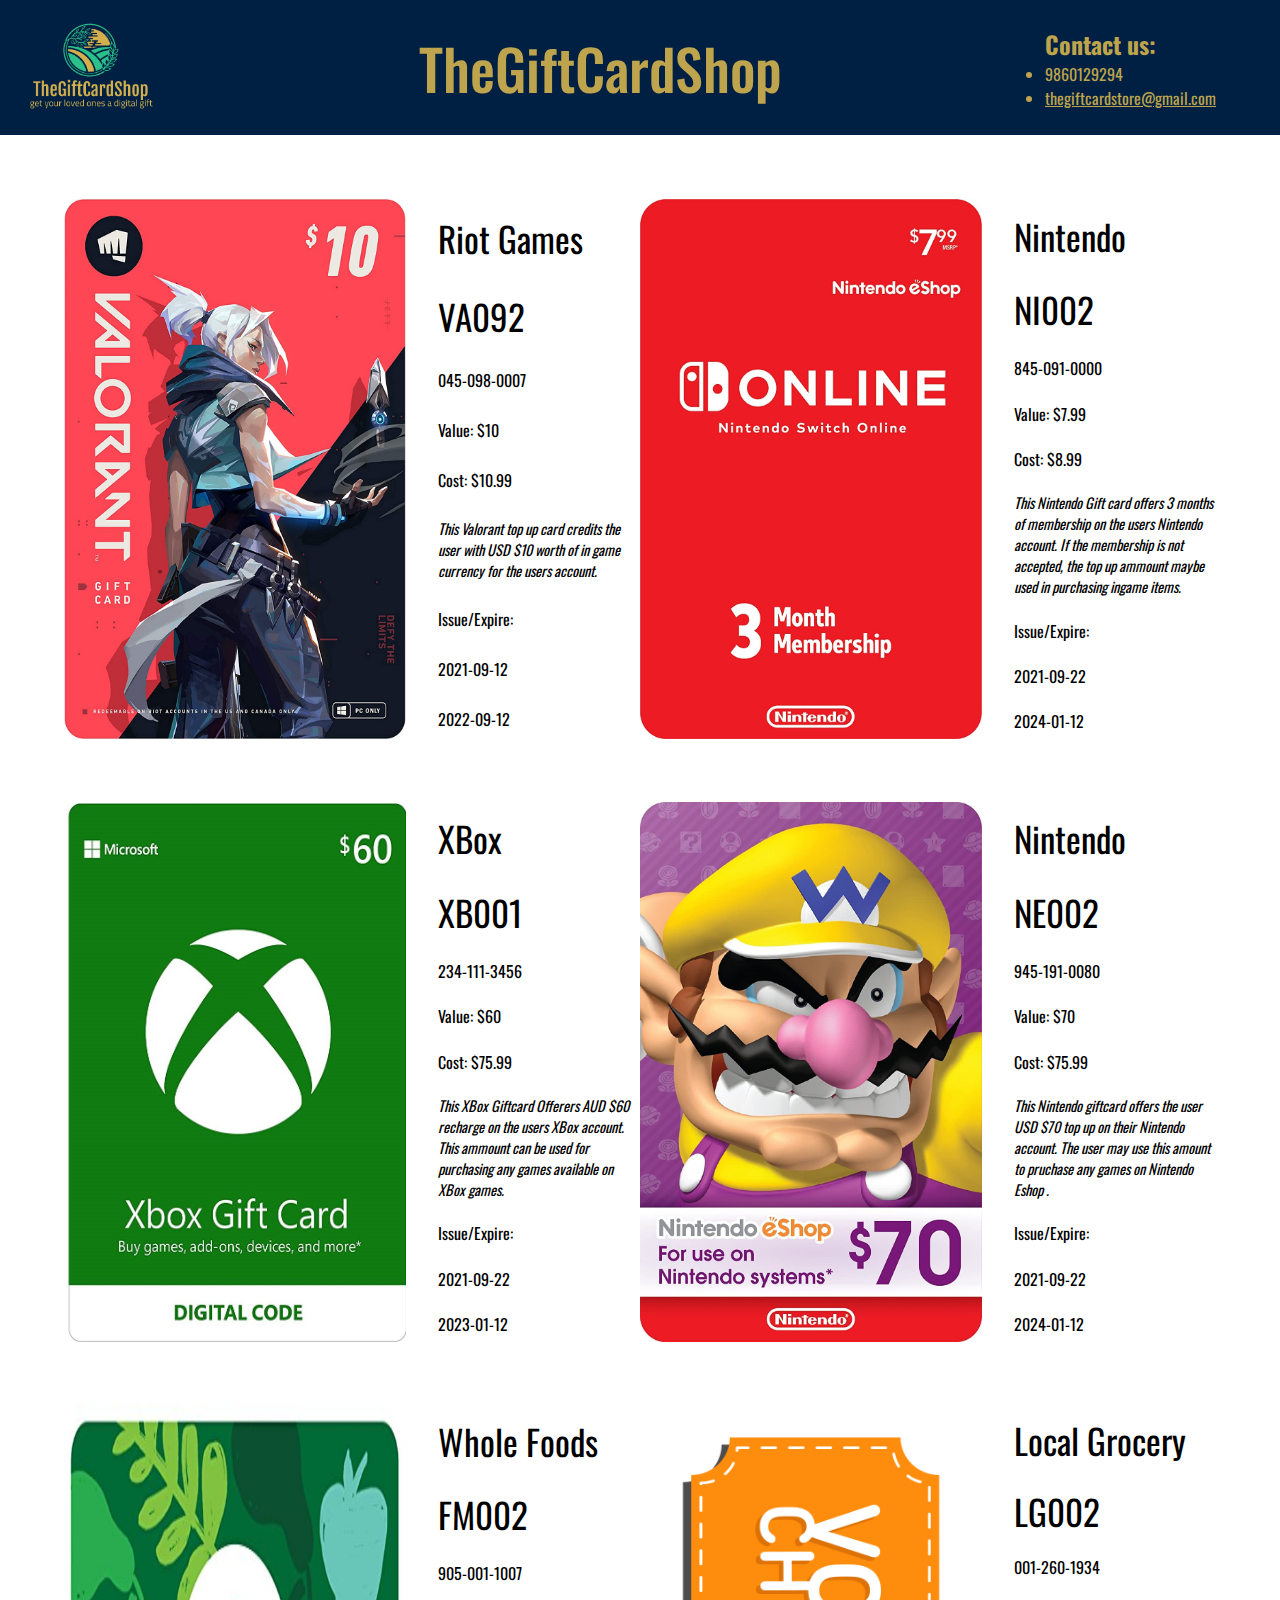
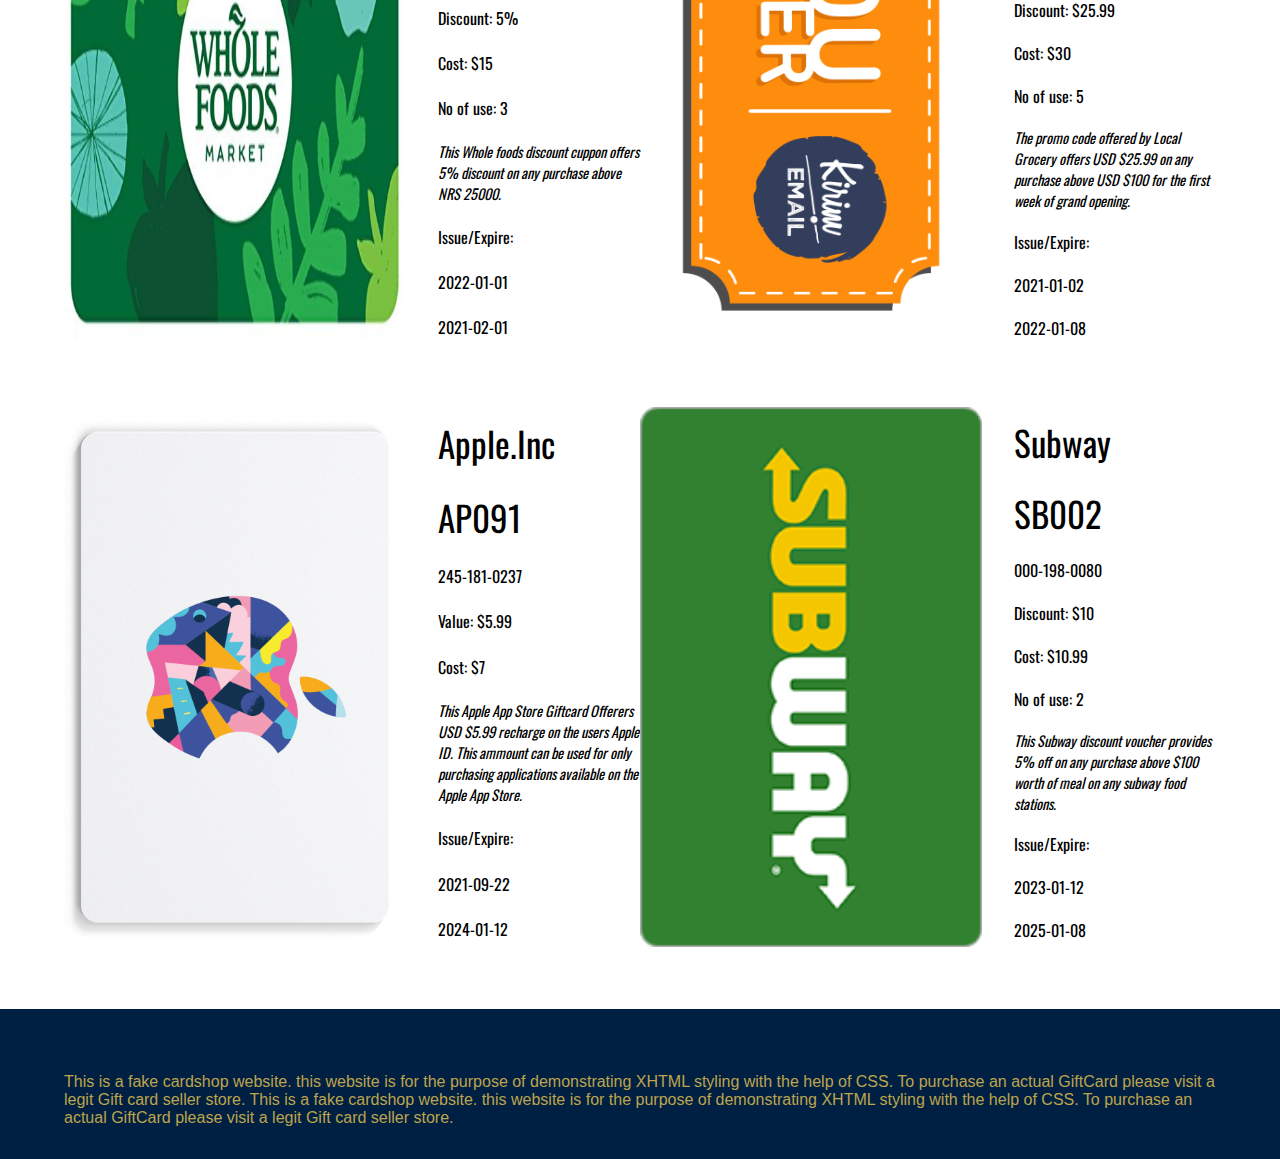
<file: index.html>
<!DOCTYPE html>
<html xmlns="http://www.w3.org/1999/xhtml"  >
    <head >
        <link rel="stylesheet" href="catalog_20049025.css"/>
        <title>TheGiftCardShop</title>
        <style>
            @import url('https://fonts.googleapis.com/css2?family=Inconsolata&family=Oswald&display=swap');
        </style>
        
    </head>
    <body>
        <!--nav bar section-->
        <header>
            <LogoImage> 
                <img src="images/logo.png">
            </LogoImage>
            <ShopName>
                TheGiftCardShop
            </ShopName>
            <ul class="shopInfo">
                <h2>Contact us:</h2>
                <li><a><PhoneNumber serviceProvider="NTC">9860129294</PhoneNumber></a></li>
                <li><a href=""><EmailAddress>thegiftcardstore@gmail.com</EmailAddress></a></li>
            </ul>
        </header>

        <!--main container for cards-->
        <div class="main">
            <GiftCards>
    
                <GiftCard class='tall' type='digital' cardID='CRD08'>
                    <CardImage>
                        <img src="images/valo.jpg">
                    </CardImage>
                    <div class='details'>
                        <Company registered='yes' website='www.riotgames.com' branch='Valorant'>Riot Games</Company>
                        <SNNumber>VA092</SNNumber>
                        <UniqueCode>045-098-0007</UniqueCode>
                        <Category>
                            <div>Value: <Price currency='USD'>$10</Price></div>
                        </Category>
                        <div>Cost: <Price currency='USD'>$10.99</Price></div>
                        <Description>This Valorant top up card credits the user with USD $10 worth of in game currency for the users account.</Description>
                        <p>Issue/Expire:</p>
                        <IssueDate>2021-09-12</IssueDate>
                        <ExpirationDate>2022-09-12</ExpirationDate>
                    </div>
                    
                </GiftCard>

                <GiftCard class="tall" type='digital' cardID='CRD10'>
                    <CardImage>
                        <img src="images/nintendo.jpg">
                    </CardImage>
                    <div class="details">
                        <Company registered='yes' website='www.nintendo.com'>Nintendo</Company>
                        <SNNumber>NI002</SNNumber>
                        <UniqueCode>845-091-0000</UniqueCode>
                        <Category>
                            <div>Value: <TopUp currency="USD">$7.99</TopUp></div>
                        </Category>
                        <div>Cost: <Price currency='USD'>$8.99</Price></div>
                        <Description>This Nintendo Gift card offers 3 months of membership on the users Nintendo account. If the membership is not accepted, the top up ammount maybe used in purchasing ingame items.</Description>
                        <p>Issue/Expire:</p>
                        <IssueDate>2021-09-22</IssueDate>
                        <ExpirationDate>2024-01-12</ExpirationDate>
                    </div>
                </GiftCard>

                <GiftCard class= "tall" type='digital' cardID='CRD02'>
                    <CardImage>
                        <img src="images/xbox.jpg">
                    </CardImage>  
                    <div class="details">
                        <Company registered='yes' website='www.microsoft.com' branch='xbox'>XBox</Company>
                        <SNNumber>XB001</SNNumber>
                        <UniqueCode>234-111-3456</UniqueCode>
                        <Category>
                            <div>Value: <TopUp currency="AUD">$60</TopUp></div>
                        </Category>
                        <div>Cost: <Price currency='AUD'>$75.99</Price></div>
                        <Description>This XBox Giftcard Offerers AUD $60 recharge on the users XBox account. This ammount can be used for purchasing any games available on XBox games.</Description>
                        <p>Issue/Expire:</p>
                        <IssueDate>2021-09-22</IssueDate>
                        <ExpirationDate>2023-01-12</ExpirationDate>
                    </div>  
                </GiftCard>

                <GiftCard class="tall" type='digital' cardID='CRD11'>
                    <CardImage>
                        <img src="images/nintendoEeshop.jpg">
                    </CardImage>
                    <div class="details">
                        <Company registered='yes' website='www.nintendo.com' branch='EStore'>Nintendo</Company>
                        <SNNumber>NE002</SNNumber>
                        <UniqueCode>945-191-0080</UniqueCode>
                        <Category>
                            <div>Value: <TopUp currency="USD">$70</TopUp></div>
                        </Category>
                        <div>Cost: <Price currency='USD'>$75.99</Price></div>
                        <Description>This Nintendo giftcard offers the user USD $70 top up on their Nintendo account. The user may use this amount to pruchase any games on Nintendo Eshop .</Description>
                        <p>Issue/Expire:</p>
                        <IssueDate>2021-09-22</IssueDate>
                        <ExpirationDate>2024-01-12</ExpirationDate>
                    </div>
                </GiftCard>

                <GiftCard class="tall" type='physical' cardID='CRD05'>
                    <CardImage>
                        <img src="images/wholefood.jpg">
                    </CardImage>
                    <div class="details">
                        <Company registered='no'>Whole Foods</Company>
                        <SNNumber>FM002</SNNumber>
                        <UniqueCode>905-001-1007</UniqueCode>
                        <Category>
                            <div>Discount: <Discount type='percentage'>5%</Discount></div>
                        </Category>
                        <div>Cost: <Price currency='USD'>$15</Price></div>
                        <div>No of use: <NoOfUse>3</NoOfUse></div>
                        <Description>This Whole foods discount cuppon offers 5% discount on any purchase above NRS 25000.</Description>
                        <p>Issue/Expire:</p>
                        <IssueDate>2022-01-01</IssueDate>
                        <ExpirationDate>2021-02-01</ExpirationDate>
                    </div>
                </GiftCard>

                <GiftCard class="tall" type='physical' cardID='CRD05'>
                    <CardImage>
                        <img src="images/Voucher.png">
                    </CardImage>
                    <div class="details">
                        <Company registered='no' branch='Local Grocery'>Local Grocery</Company>
                        <SNNumber>LG002</SNNumber>
                        <UniqueCode>001-260-1934</UniqueCode>
                        <Category>
                            <div>Discount: <Discount type='amount' currency='USD'>$25.99</Discount></div>
                        </Category>
                        <div>Cost: <Price currency='USD'>$30</Price></div>
                        <div>No of use: <NoOfUse>5</NoOfUse></div>
                        <Description>The promo code offered by Local Grocery offers USD $25.99 on any purchase above USD $100 for the first week of grand opening.</Description>
                        <p>Issue/Expire:</p>
                        <IssueDate>2021-01-02</IssueDate>
                        <ExpirationDate>2022-01-08</ExpirationDate>
                    </div>
                </GiftCard>

                <GiftCard class="tall" type='digital' cardID='CRD06'>
                    <CardImage>
                        <img src="images/Apple2.png">
                    </CardImage>
                    <div class="details">
                        <Company registered='yes' website='www.apple.com' branch='Apple App Store'>Apple.Inc</Company>
                        <SNNumber>AP091</SNNumber>
                        <UniqueCode>245-181-0237</UniqueCode>
                        <Category>
                            <div>Value: <TopUp currency="USD">$5.99</TopUp></div>
                        </Category>
                        <div>Cost: <Price currency='USD'>$7</Price></div>
                        <Description>This Apple App Store Giftcard Offerers USD $5.99 recharge on the users Apple ID. This ammount can be used for only purchasing applications available on the Apple App Store.</Description>
                        <p>Issue/Expire:</p>
                        <IssueDate>2021-09-22</IssueDate>
                        <ExpirationDate>2024-01-12</ExpirationDate>
                    </div>
                </GiftCard>

                <GiftCard class="tall" type='physical' cardID='CRD05'>
                    <CardImage>
                        <img src="images/Subway.png">
                    </CardImage>
                    <div class="details">
                        <Company registered='yes' website='www.Subway.com'>Subway</Company>
                        <SNNumber>SB002</SNNumber>
                        <UniqueCode>000-198-0080</UniqueCode>
                        <Category>
                            <div>Discount: <Discount type='precentage'>$10</TopUp></div>
                        </Category>
                        <div>Cost: <Price currency='USD'>$10.99</Price></div>
                        <div>No of use: <NoOfUse>2</NoOfUse></div>
                        <Description>This Subway discount voucher provides 5% off on any purchase above $100 worth of meal on any subway food stations.</Description>
                        <p>Issue/Expire:</p>
                        <IssueDate>2023-01-12</IssueDate>
                        <ExpirationDate>2025-01-08</ExpirationDate>
                    </div>
                </GiftCard>      

            </GiftCards>
        </div>

        <footer>
            This is a fake cardshop website. this website is for the purpose of demonstrating XHTML styling with the help of CSS. To purchase an actual GiftCard please visit a legit Gift card seller store.
            This is a fake cardshop website. this website is for the purpose of demonstrating XHTML styling with the help of CSS. To purchase an actual GiftCard please visit a legit Gift card seller store.
        </footer>
        <script src="" async defer></script>
    </body>
</html>
</file>
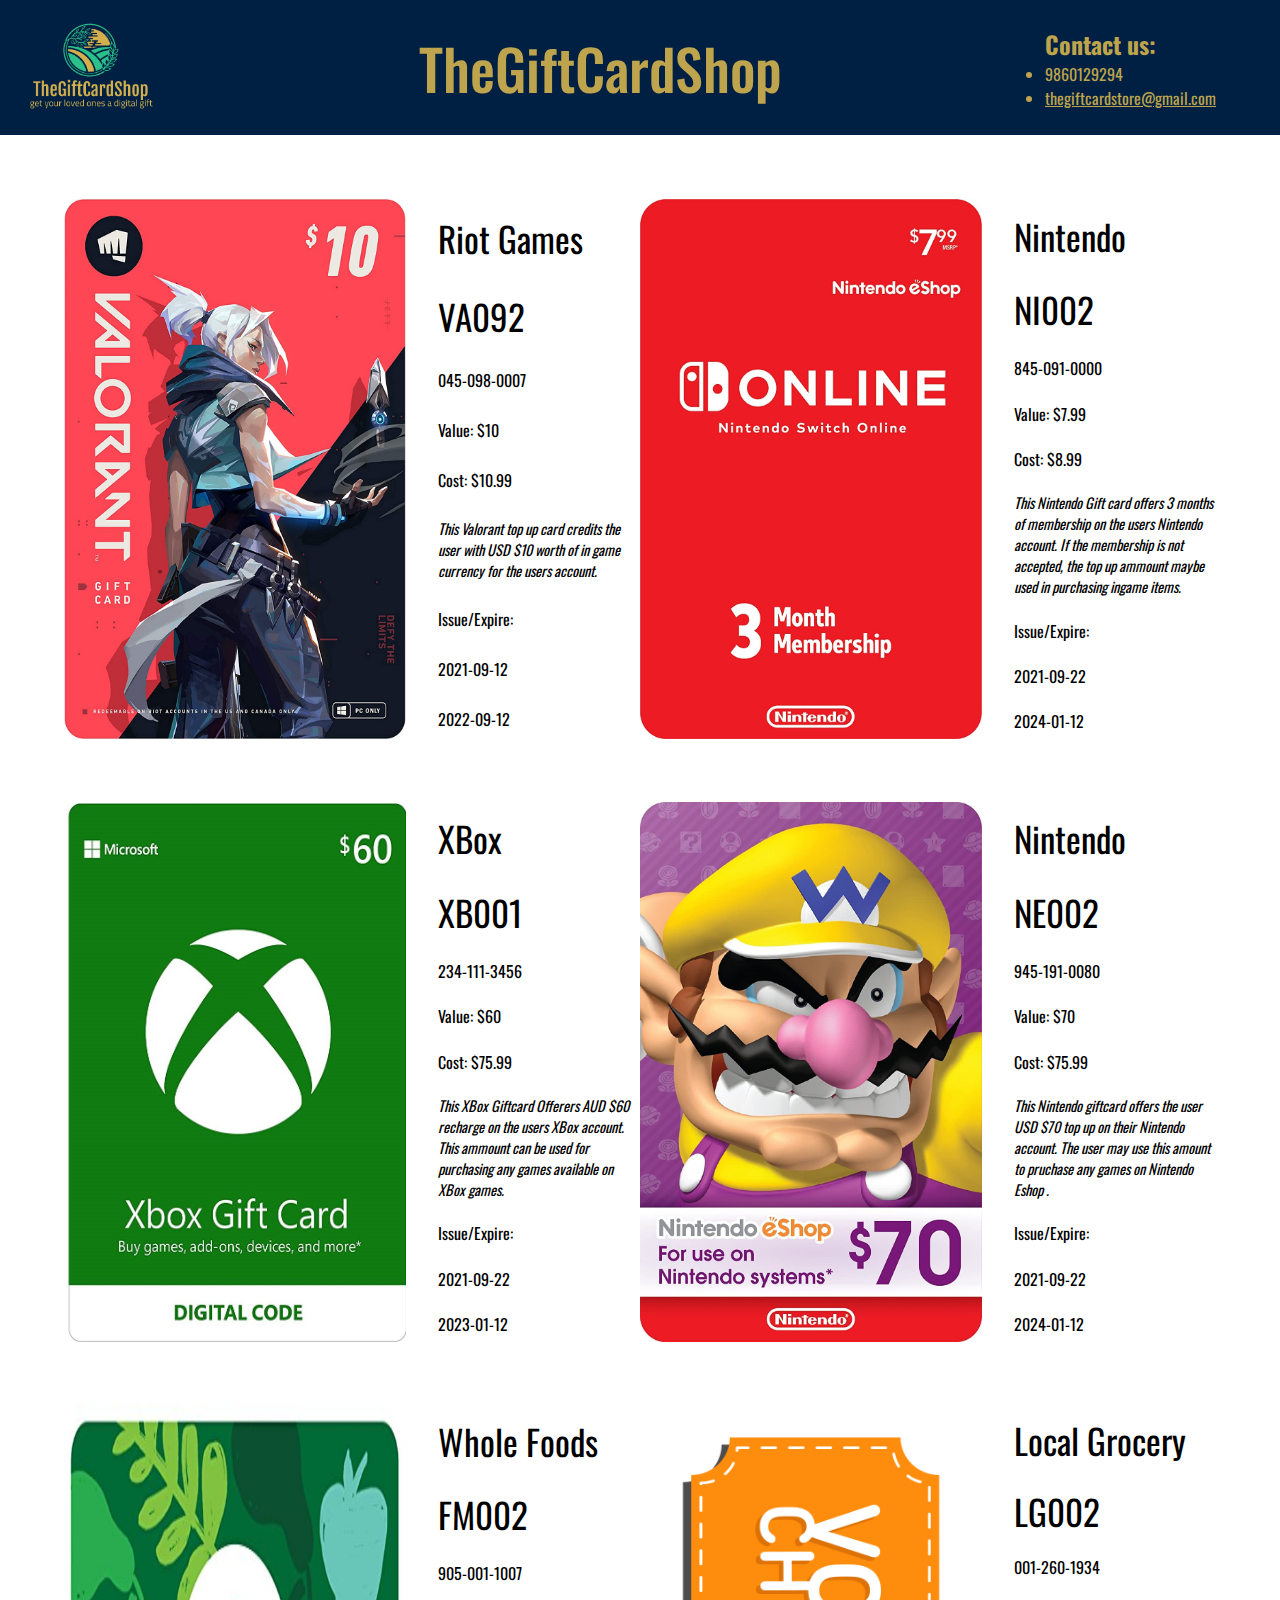
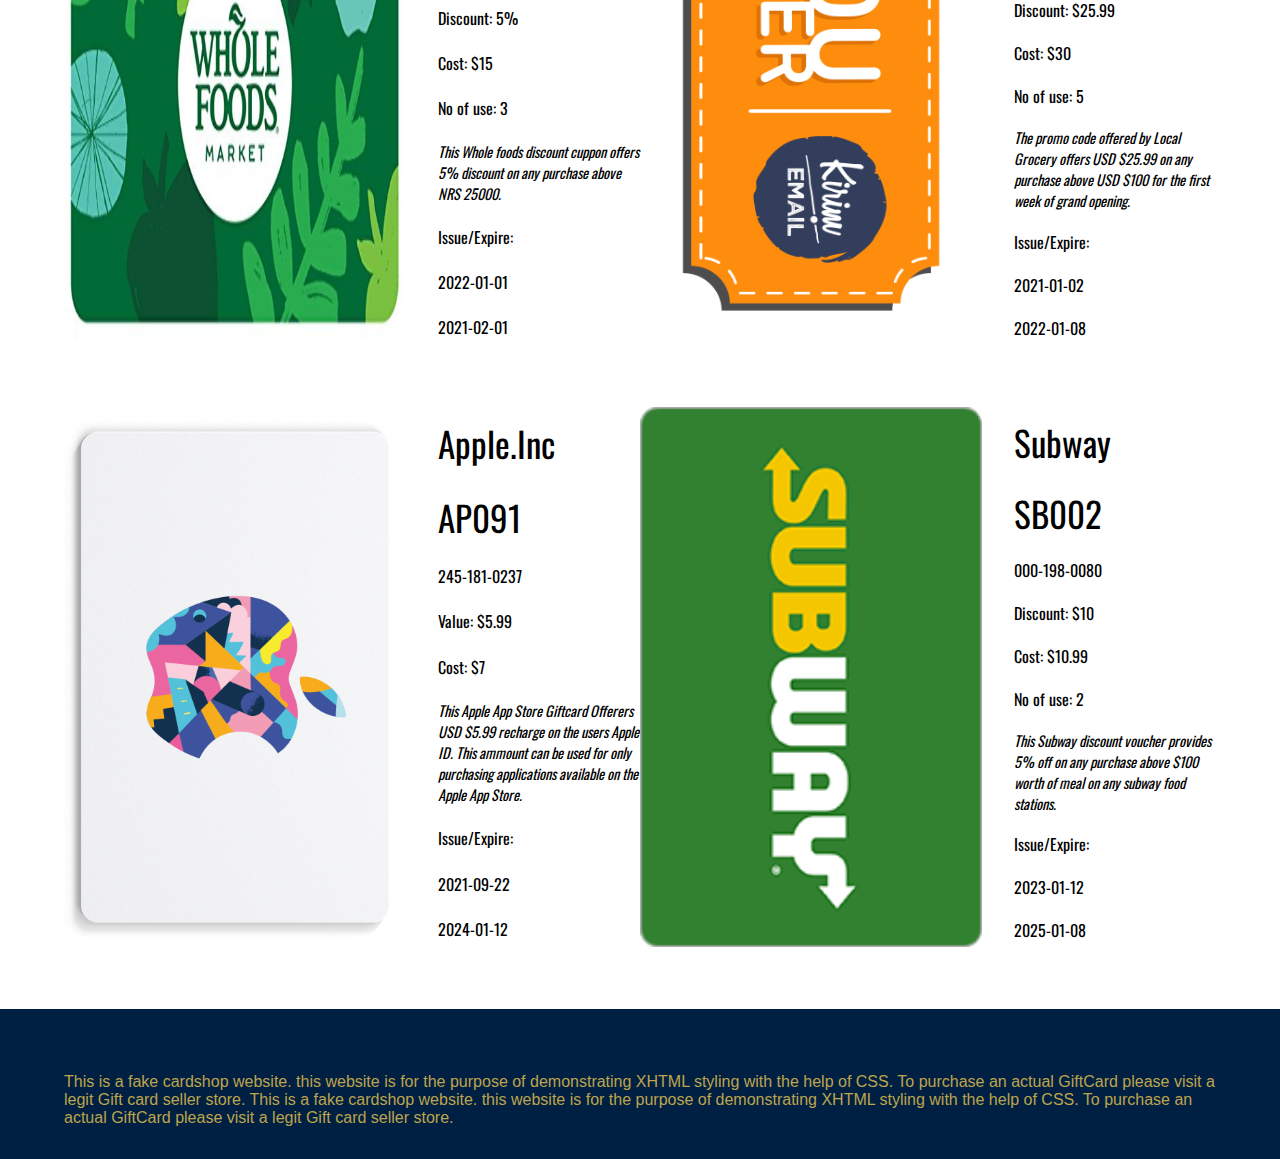
<file: catalog_20049025.html>
<!DOCTYPE html>
<html xmlns="http://www.w3.org/1999/xhtml"  >
    <head >
        <link rel="stylesheet" href="catalog_20049025.css"/>
        <title>TheGiftCardShop</title>
        <style>
            @import url('https://fonts.googleapis.com/css2?family=Inconsolata&family=Oswald&display=swap');
        </style>
        
    </head>
    <body>
        <!--nav bar section-->
        <header>
            <LogoImage> 
                <img src="images/logo.png">
            </LogoImage>
            <ShopName>
                TheGiftCardShop
            </ShopName>
            <ul class="shopInfo">
                <h2>Contact us:</h2>
                <li><a><PhoneNumber serviceProvider="NTC">9860129294</PhoneNumber></a></li>
                <li><a href=""><EmailAddress>thegiftcardstore@gmail.com</EmailAddress></a></li>
            </ul>
        </header>

        <!--main container for cards-->
        <div class="main">
            <GiftCards>
    
                <GiftCard class='tall' type='digital' cardID='CRD08'>
                    <CardImage>
                        <img src="images/valo.jpg">
                    </CardImage>
                    <div class='details'>
                        <Company registered='yes' website='www.riotgames.com' branch='Valorant'>Riot Games</Company>
                        <SNNumber>VA092</SNNumber>
                        <UniqueCode>045-098-0007</UniqueCode>
                        <Category>
                            <div>Value: <Price currency='USD'>$10</Price></div>
                        </Category>
                        <div>Cost: <Price currency='USD'>$10.99</Price></div>
                        <Description>This Valorant top up card credits the user with USD $10 worth of in game currency for the users account.</Description>
                        <p>Issue/Expire:</p>
                        <IssueDate>2021-09-12</IssueDate>
                        <ExpirationDate>2022-09-12</ExpirationDate>
                    </div>
                    
                </GiftCard>

                <GiftCard class="tall" type='digital' cardID='CRD10'>
                    <CardImage>
                        <img src="images/nintendo.jpg">
                    </CardImage>
                    <div class="details">
                        <Company registered='yes' website='www.nintendo.com'>Nintendo</Company>
                        <SNNumber>NI002</SNNumber>
                        <UniqueCode>845-091-0000</UniqueCode>
                        <Category>
                            <div>Value: <TopUp currency="USD">$7.99</TopUp></div>
                        </Category>
                        <div>Cost: <Price currency='USD'>$8.99</Price></div>
                        <Description>This Nintendo Gift card offers 3 months of membership on the users Nintendo account. If the membership is not accepted, the top up ammount maybe used in purchasing ingame items.</Description>
                        <p>Issue/Expire:</p>
                        <IssueDate>2021-09-22</IssueDate>
                        <ExpirationDate>2024-01-12</ExpirationDate>
                    </div>
                </GiftCard>

                <GiftCard class= "tall" type='digital' cardID='CRD02'>
                    <CardImage>
                        <img src="images/xbox.jpg">
                    </CardImage>  
                    <div class="details">
                        <Company registered='yes' website='www.microsoft.com' branch='xbox'>XBox</Company>
                        <SNNumber>XB001</SNNumber>
                        <UniqueCode>234-111-3456</UniqueCode>
                        <Category>
                            <div>Value: <TopUp currency="AUD">$60</TopUp></div>
                        </Category>
                        <div>Cost: <Price currency='AUD'>$75.99</Price></div>
                        <Description>This XBox Giftcard Offerers AUD $60 recharge on the users XBox account. This ammount can be used for purchasing any games available on XBox games.</Description>
                        <p>Issue/Expire:</p>
                        <IssueDate>2021-09-22</IssueDate>
                        <ExpirationDate>2023-01-12</ExpirationDate>
                    </div>  
                </GiftCard>

                <GiftCard class="tall" type='digital' cardID='CRD11'>
                    <CardImage>
                        <img src="images/nintendoEeshop.jpg">
                    </CardImage>
                    <div class="details">
                        <Company registered='yes' website='www.nintendo.com' branch='EStore'>Nintendo</Company>
                        <SNNumber>NE002</SNNumber>
                        <UniqueCode>945-191-0080</UniqueCode>
                        <Category>
                            <div>Value: <TopUp currency="USD">$70</TopUp></div>
                        </Category>
                        <div>Cost: <Price currency='USD'>$75.99</Price></div>
                        <Description>This Nintendo giftcard offers the user USD $70 top up on their Nintendo account. The user may use this amount to pruchase any games on Nintendo Eshop .</Description>
                        <p>Issue/Expire:</p>
                        <IssueDate>2021-09-22</IssueDate>
                        <ExpirationDate>2024-01-12</ExpirationDate>
                    </div>
                </GiftCard>

                <GiftCard class="tall" type='physical' cardID='CRD05'>
                    <CardImage>
                        <img src="images/wholefood.jpg">
                    </CardImage>
                    <div class="details">
                        <Company registered='no'>Whole Foods</Company>
                        <SNNumber>FM002</SNNumber>
                        <UniqueCode>905-001-1007</UniqueCode>
                        <Category>
                            <div>Discount: <Discount type='percentage'>5%</Discount></div>
                        </Category>
                        <div>Cost: <Price currency='USD'>$15</Price></div>
                        <div>No of use: <NoOfUse>3</NoOfUse></div>
                        <Description>This Whole foods discount cuppon offers 5% discount on any purchase above NRS 25000.</Description>
                        <p>Issue/Expire:</p>
                        <IssueDate>2022-01-01</IssueDate>
                        <ExpirationDate>2021-02-01</ExpirationDate>
                    </div>
                </GiftCard>

                <GiftCard class="tall" type='physical' cardID='CRD05'>
                    <CardImage>
                        <img src="images/Voucher.png">
                    </CardImage>
                    <div class="details">
                        <Company registered='no' branch='Local Grocery'>Local Grocery</Company>
                        <SNNumber>LG002</SNNumber>
                        <UniqueCode>001-260-1934</UniqueCode>
                        <Category>
                            <div>Discount: <Discount type='amount' currency='USD'>$25.99</Discount></div>
                        </Category>
                        <div>Cost: <Price currency='USD'>$30</Price></div>
                        <div>No of use: <NoOfUse>5</NoOfUse></div>
                        <Description>The promo code offered by Local Grocery offers USD $25.99 on any purchase above USD $100 for the first week of grand opening.</Description>
                        <p>Issue/Expire:</p>
                        <IssueDate>2021-01-02</IssueDate>
                        <ExpirationDate>2022-01-08</ExpirationDate>
                    </div>
                </GiftCard>

                <GiftCard class="tall" type='digital' cardID='CRD06'>
                    <CardImage>
                        <img src="images/Apple2.png">
                    </CardImage>
                    <div class="details">
                        <Company registered='yes' website='www.apple.com' branch='Apple App Store'>Apple.Inc</Company>
                        <SNNumber>AP091</SNNumber>
                        <UniqueCode>245-181-0237</UniqueCode>
                        <Category>
                            <div>Value: <TopUp currency="USD">$5.99</TopUp></div>
                        </Category>
                        <div>Cost: <Price currency='USD'>$7</Price></div>
                        <Description>This Apple App Store Giftcard Offerers USD $5.99 recharge on the users Apple ID. This ammount can be used for only purchasing applications available on the Apple App Store.</Description>
                        <p>Issue/Expire:</p>
                        <IssueDate>2021-09-22</IssueDate>
                        <ExpirationDate>2024-01-12</ExpirationDate>
                    </div>
                </GiftCard>

                <GiftCard class="tall" type='physical' cardID='CRD05'>
                    <CardImage>
                        <img src="images/Subway.png">
                    </CardImage>
                    <div class="details">
                        <Company registered='yes' website='www.Subway.com'>Subway</Company>
                        <SNNumber>SB002</SNNumber>
                        <UniqueCode>000-198-0080</UniqueCode>
                        <Category>
                            <div>Discount: <Discount type='precentage'>$10</TopUp></div>
                        </Category>
                        <div>Cost: <Price currency='USD'>$10.99</Price></div>
                        <div>No of use: <NoOfUse>2</NoOfUse></div>
                        <Description>This Subway discount voucher provides 5% off on any purchase above $100 worth of meal on any subway food stations.</Description>
                        <p>Issue/Expire:</p>
                        <IssueDate>2023-01-12</IssueDate>
                        <ExpirationDate>2025-01-08</ExpirationDate>
                    </div>
                </GiftCard>      

            </GiftCards>
        </div>

        <footer>
            This is a fake cardshop website. this website is for the purpose of demonstrating XHTML styling with the help of CSS. To purchase an actual GiftCard please visit a legit Gift card seller store.
            This is a fake cardshop website. this website is for the purpose of demonstrating XHTML styling with the help of CSS. To purchase an actual GiftCard please visit a legit Gift card seller store.
        </footer>
        <script src="" async defer></script>
    </body>
</html>
</file>
<file: catalog_20049025.css>
* {
    margin: 0;
    padding: 0;
    box-sizing: border-box;
    font-family: 'Inconsolata', monospace;
    font-family: 'Oswald', sans-serif;
}

/*nav bar styling starts from here*/
header {
    display: flex;
    width: 100%;
    background-color: #002043;
    padding-right: 5%;
    padding-left: 2%;
    align-items: center;
    justify-content: space-between;
}

LogoImage img {
    height: 130px;
    width: 130px;
}

ShopName {
    font-size: 56px;
    color: #bea44c;
    font-weight: 500;
    transition: 0.4s ease;
}

header ShopName:hover {
    font-size: 60px;
    color: gold;
    transition: 0.4s;
}

.shopInfo {
    font-family: 'Courier New', Courier, monospace;
    display: flex;
    flex-direction: column;
    color: rgb(190, 164, 76);
    
}

.shopInfo a {
    font-family: 'Courier New', Courier, monospace;
    color: #bea44c;
}

.shopInfo a:hover {
    color: gold;
}

/*Body styling starts from here*/
.main {
    margin-top: 5%;
    margin-left: 5%;
    margin-right: 5%;
    display: flex;
}

/*individual giftcard styling*/
.tall CardImage img {
    height: 60vh;
    width: 38vh;
    transition: 0.5s ease;
}

GiftCards{
    display: flex;
    flex-flow: wrap;
}

GiftCard{
    display: flex;
    max-width: 50%;
    gap: 2rem;
    margin-bottom: 5%;
}

GiftCard .details{
    width: 45%;
    display: flex;
    flex-direction: column;
    justify-content: space-around;
}

CardImage img:hover{
    transition: 0.5s;
    height: 70vh;
    width: 44vh;
}

Company, SNNumber{
    flex-grow: inherit;
    font-size: 35px;
}

Description {
    font-size: 0.9rem;
    font-style: italic;
}

footer {
    background-color: #002043;
    display: flex;
    padding-right: 5%;
    padding-left: 5%;
    padding-top: 5%;
    color: #bea44c;
    height: 150px;
    font-family: Arial, Helvetica, sans-serif;
}
</file>
